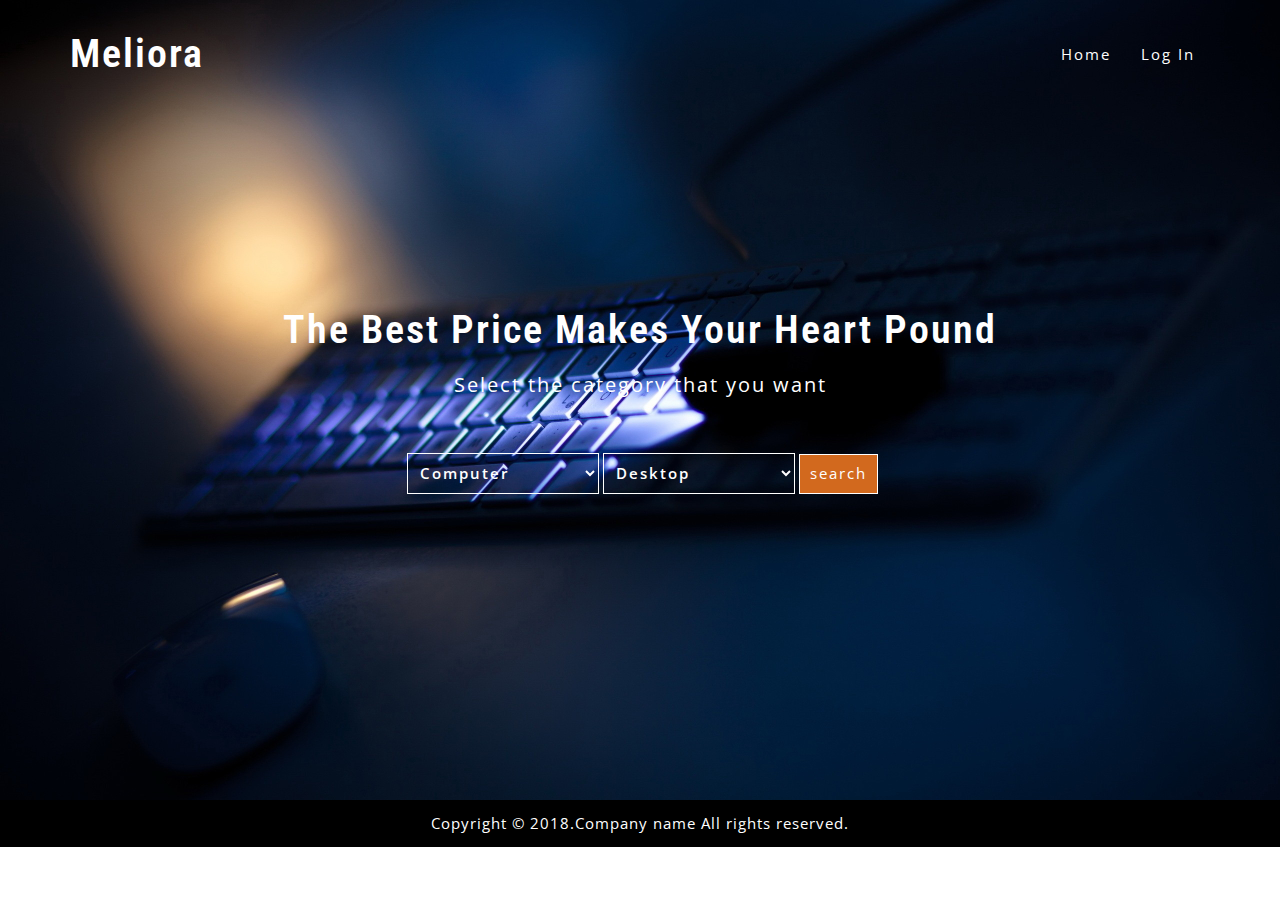
<file: index.html>
<!DOCTYPE html>
<html>
<head>
<title>Home</title>
<meta name="viewport" content="width=device-width, initial-scale=1">
<meta charset="utf-8">
<meta name="keywords" content="" />
<link href="css/bootstrap.min.css" rel="stylesheet" type="text/css" media="all">
<link href="css/font-awesome.min.css" rel="stylesheet" type="text/css" media="all">
<link href="css/owl.carousel.css" rel="stylesheet">
<link rel="stylesheet" href="css/jquery-ui.css" />
<link rel="stylesheet" href="css/chocolat.css" type="text/css">
<link href="css/style.css" rel="stylesheet" type="text/css" media="all"/>
<link href="http://fonts.googleapis.com/css?family=Open+Sans" rel="stylesheet">
<link href="http://fonts.googleapis.com/css?family=Roboto+Condensed" rel="stylesheet">
</head>
<body>
<!-- Banner-->
<div class="w3_banner">
<nav class="navbar navbar-default">
  <div class="container">
    <!-- Brand and toggle get grouped for better mobile display -->
    <div class="navbar-header">
      <button type="button" class="navbar-toggle collapsed" data-toggle="collapse" data-target="#bs-example-navbar-collapse-1" aria-expanded="false">
        <span class="sr-only">Toggle navigation</span>
        <span class="icon-bar"></span>
        <span class="icon-bar"></span>
        <span class="icon-bar"></span>
      </button>
      <h1><a class="navbar-brand" href="index.html">Meliora</a></h1>
    </div>

    <!-- Collect the nav links, forms, and other content for toggling -->
    <div class="collapse navbar-collapse" id="bs-example-navbar-collapse-1">
      <ul class="nav navbar-nav navbar-right">
         <li><a href="index.html">Home</a></li>
		<li><a href="login.html" class="page-scroll">Log In</a></li>
   	    </ul>
      </div><!-- /.navbar-collapse -->
  </div><!-- /.container -->
</nav>
<div class="w3_bannerinfo">
<h2>The Best Price Makes Your Heart Pound</h2>
<p>Select the category that you want </p>
<!-- Search-->
<div class="w3l_banser">
	<div id="search_form" class="search_top">		
		<form name="frm" action="product.php" method="post">

		<div class="w3l_sel">
		<select name = "C1" id="category1" onChange="change()" class="frm-field required">
            <option value="Computer" selected="selected">Computer</option>
            <option value="Phone">Phone</option>
            <option value="TV">TV</option>
          </select>


		<select name = "C2" id="category2" class="frm-field required">
            <option value="Desktop" selected="selected">Desktop</option>
            <option value="Laptop">Laptop</option>
            <option value="Tablet">Tablet</option>
          </select>
<Script>
function change()
{   
    var x=document.getElementById("category1");
    var y=document.getElementById("category2");
    y.options.length=0;
    if(x.selectedIndex==0)
    {
        y.options.add(new Option("Desktop","Desktop", false, true));
        y.options.add(new Option("Laptop","Laptop"));
        y.options.add(new Option("Tablet","Tablet"));
    }
    if(x.selectedIndex==1)
    {
        y.options.add(new Option("Smart Phone","Smart Phone", false, true));
        y.options.add(new Option("Non Smart","Non Smart"));
    }
    if(x.selectedIndex==2)
    {
        y.options.add(new Option("4K TV","4K TV", false, true));
        y.options.add(new Option("Non 4K","Non 4K"));
    }
}
</Script>











		  </div>
			<input type="submit" value="search">
			<div class="clearfix"></div>
		</form>
	</div>
	</div>
<!--/Search-->
</div>
</div>
<!-- /Banner-->


<div class="map"></div>
<!--/Contact-->
<div class="copyright">
		<div class="container">
			<p>Copyright &copy; 2018.Company name All rights reserved.</p>
		</div>
</div>

<script src="js/jquery.min.js"></script>
<script src="js/jquery.easing.min.js"></script>
<script src="js/bootstrap.min.js"></script>
<script src="js/grayscale.js"></script>
<script src="js/SmoothScroll.min.js"></script>
<script type="text/javascript" src="js/move-top.js"></script>
<script type="text/javascript" src="js/easing.js"></script>
<script type="text/javascript">
	jQuery(document).ready(function($) {
		$(".scroll").click(function(event){		
			event.preventDefault();
			$('html,body').animate({scrollTop:$(this.hash).offset().top},1000);
		});
	});
</script>
<script type="text/javascript">
$(document).ready(function() {
var defaults = {
containerID: 'toTop', // fading element id
containerHoverID: 'toTopHover', // fading element hover id
scrollSpeed: 1200,
easingType: 'linear' 
};
$().UItoTop({ easingType: 'easeOutQuart' });
});
</script>
<!-- Calendar -->
			
				<script src="js/jquery-ui.js"></script>
				  <script>
						  $(function() {
							$( "#datepicker,#datepicker1,#datepicker2,#datepicker3" ).datepicker();
						  });
				  </script>
			<!-- //Calendar -->
			<!-- requried-jsfiles-for owl -->
	<script src="js/owl.carousel.js"></script>
	<script>
		$(document).ready(function () {
			$("#owl-demo2").owlCarousel({
				items: 1,
				lazyLoad: false,
				autoPlay: true,
				navigation: false,
				navigationText: false,
				pagination: true,
			});
		});
	</script>
	<!-- //requried-jsfiles-for owl -->


</body>
</html>
</file>
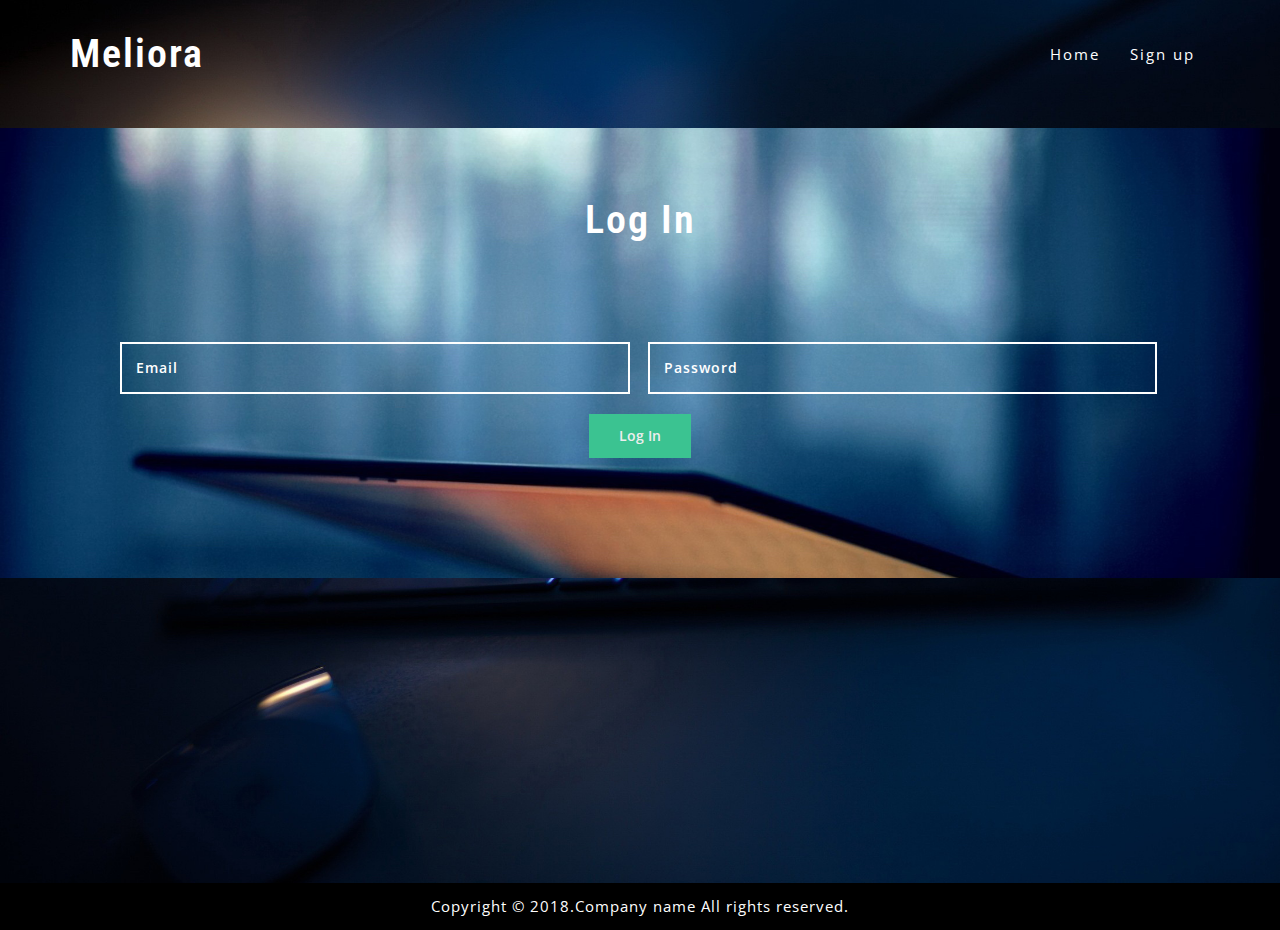
<file: login.html>
<!DOCTYPE html>
<html>
<head>
<title>Home</title>
<meta name="viewport" content="width=device-width, initial-scale=1">
<meta charset="utf-8">
<meta name="keywords" content="" />
<link href="css/bootstrap.min.css" rel="stylesheet" type="text/css" media="all">
<link href="css/font-awesome.min.css" rel="stylesheet" type="text/css" media="all">
<link href="css/owl.carousel.css" rel="stylesheet">
<link rel="stylesheet" href="css/jquery-ui.css" />
<link rel="stylesheet" href="css/chocolat.css" type="text/css">
<link href="css/style.css" rel="stylesheet" type="text/css" media="all"/>
<link href="http://fonts.googleapis.com/css?family=Open+Sans" rel="stylesheet">
<link href="http://fonts.googleapis.com/css?family=Roboto+Condensed" rel="stylesheet">
</head>
<body>
<!-- Banner-->
<div class="w3_banner">
<nav class="navbar navbar-default">
  <div class="container">
    <!-- Brand and toggle get grouped for better mobile display -->
    <div class="navbar-header">
      <button type="button" class="navbar-toggle collapsed" data-toggle="collapse" data-target="#bs-example-navbar-collapse-1" aria-expanded="false">
        <span class="sr-only">Toggle navigation</span>
        <span class="icon-bar"></span>
        <span class="icon-bar"></span>
        <span class="icon-bar"></span>
      </button>
      <h1><a class="navbar-brand" href="index.html">Meliora</a></h1>
    </div>

    <!-- Collect the nav links, forms, and other content for toggling -->
    <div class="collapse navbar-collapse" id="bs-example-navbar-collapse-1">
      <ul class="nav navbar-nav navbar-right">
         <li><a href="index.html">Home</a></li>
		<li><a href="Register.html" class="page-scroll">Sign up</a></li>
     	   </ul>
        </div><!-- /.navbar-collapse -->
  </div><!-- /.container -->
</nav>

<!-- Contact-->
<!-- /contact -->
	<div class="contact" id="contact">
		<div class="container">

			<div class="inner-w3">
					<h3>Log In</h3>
					<p> </p>
			</div>
			<div class="w3_agile_grids_top">	
				
			   <div class="contact-form-aits">

				 <form action="login_singletest.php" method="post">

				<div class="w3_cc">
				
				</div>
						<input type="email" class="margin-right" Name="Email" placeholder="Email" required>
						<input type="password" Name="Password" placeholder="Password" required>
					<div class="clearfix"></div>
					<div class="send-button agileits w3layouts">
						<button class="btn btn-primary">Log In </button>
					</div>
			     </form>
				          
			   </div>
			</div>
		</div>
	</div>
<!-- //contact -->
<div class="map">

 <iframe src="" style="border:0" allowfullscreen></iframe>

 </div>
<!--/Contact-->
<div class="copyright">
		<div class="container">
			<p>Copyright &copy; 2018.Company name All rights reserved.</p>
		</div>
	</div>

<script src="js/jquery.min.js"></script>
<script src="js/jquery.easing.min.js"></script>
<script src="js/bootstrap.min.js"></script>
<script src="js/grayscale.js"></script>
<script src="js/SmoothScroll.min.js"></script>
<script type="text/javascript" src="js/move-top.js"></script>
<script type="text/javascript" src="js/easing.js"></script>
<script type="text/javascript">
	jQuery(document).ready(function($) {
		$(".scroll").click(function(event){		
			event.preventDefault();
			$('html,body').animate({scrollTop:$(this.hash).offset().top},1000);
		});
	});
</script>
<script type="text/javascript">
$(document).ready(function() {
var defaults = {
containerID: 'toTop', // fading element id
containerHoverID: 'toTopHover', // fading element hover id
scrollSpeed: 1200,
easingType: 'linear' 
};
$().UItoTop({ easingType: 'easeOutQuart' });
});
</script>
<!-- Calendar -->
			
				<script src="js/jquery-ui.js"></script>
				  <script>
						  $(function() {
							$( "#datepicker,#datepicker1,#datepicker2,#datepicker3" ).datepicker();
						  });
				  </script>
			<!-- //Calendar -->
			<!-- requried-jsfiles-for owl -->
	<script src="js/owl.carousel.js"></script>
	<script>
		$(document).ready(function () {
			$("#owl-demo2").owlCarousel({
				items: 1,
				lazyLoad: false,
				autoPlay: true,
				navigation: false,
				navigationText: false,
				pagination: true,
			});
		});
	</script>
	<!-- //requried-jsfiles-for owl -->

<!-- gallery-pop-up-script -->
<script src="js/jquery.chocolat.js"></script>
<script type="text/javascript">
$(function() {
	$('.view-seventh a').Chocolat();
});
</script>
<!-- //gallery-pop-up-script -->
</body>
</html>
</file>
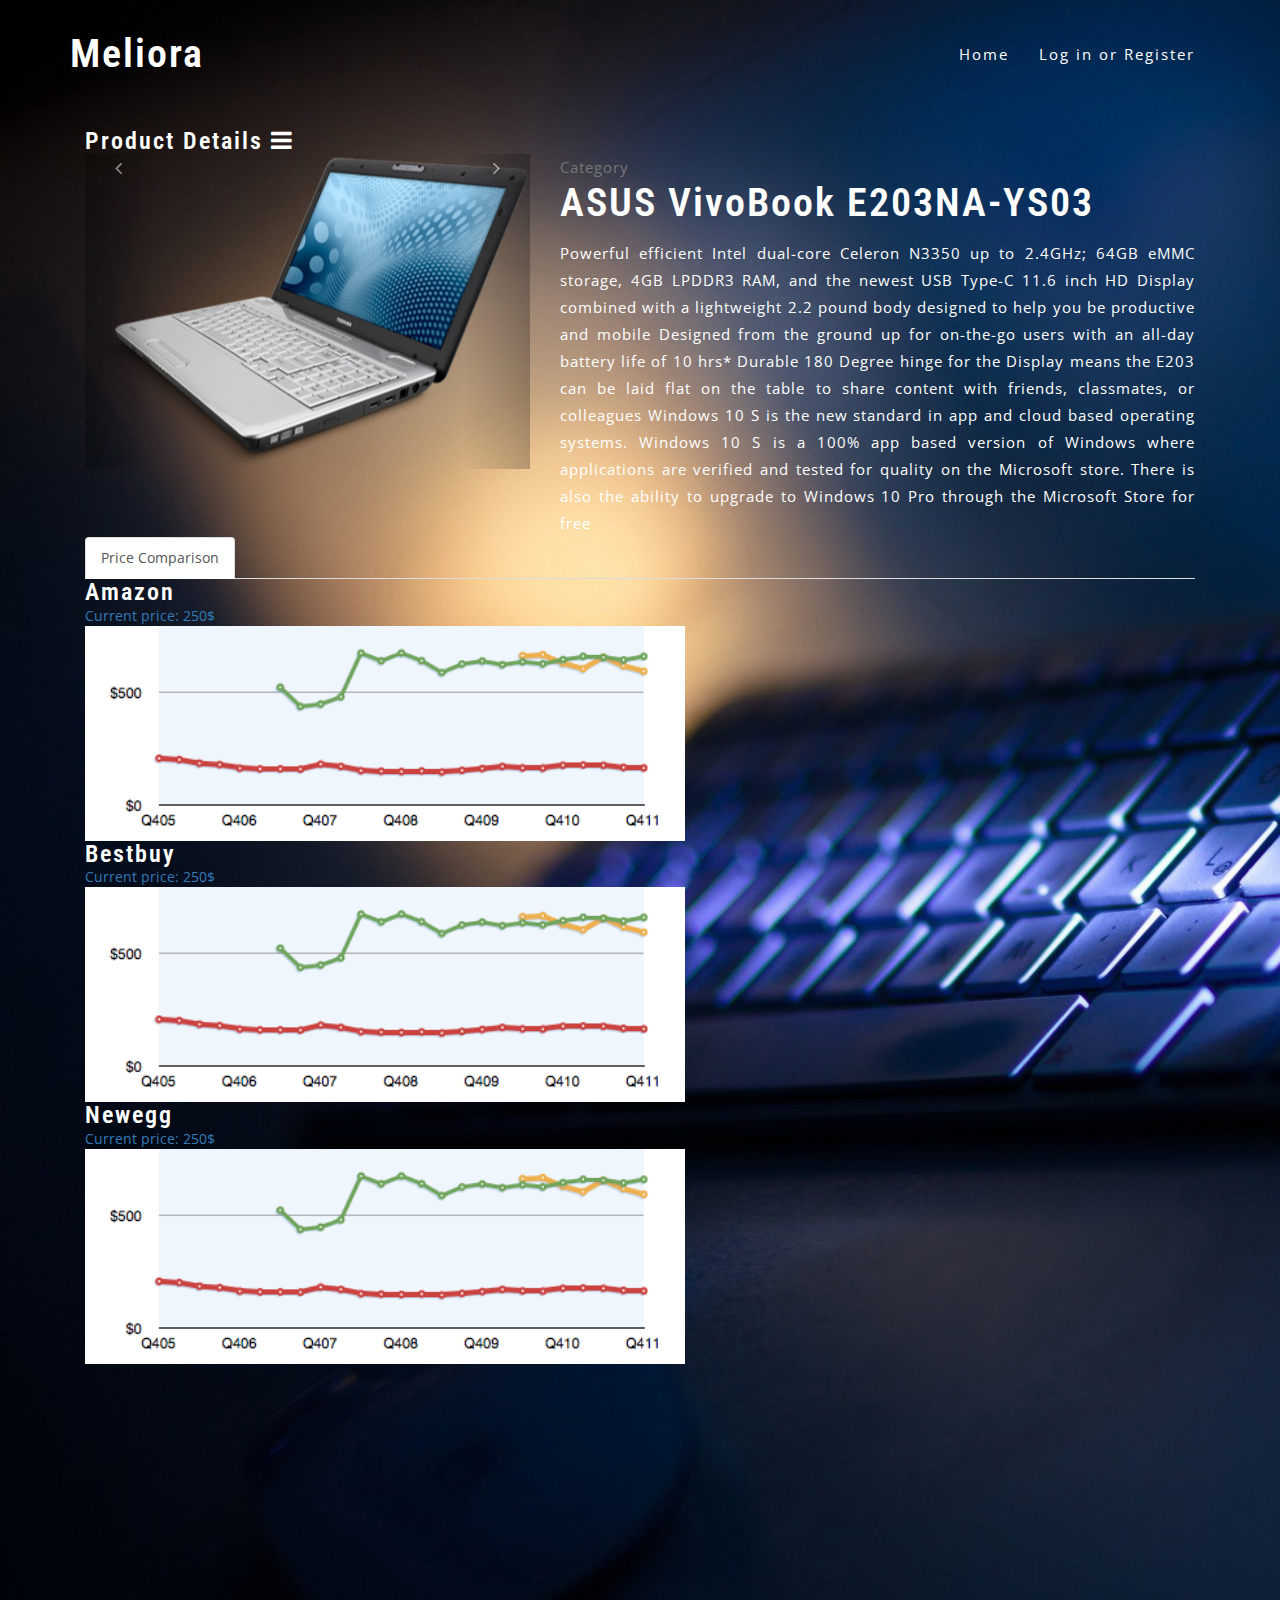
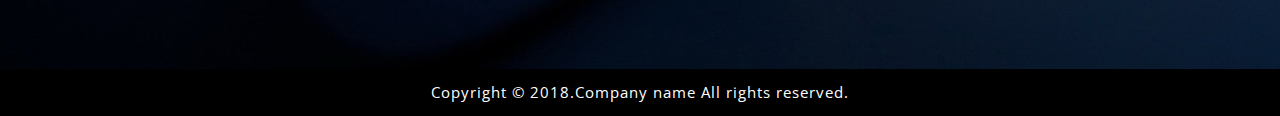
<file: product-detail.html>
<!DOCTYPE html>
<html>
<head>
<title>Home</title>
<meta name="viewport" content="width=device-width, initial-scale=1">
<meta charset="utf-8">
<meta name="keywords" content="" />
<link href="css/bootstrap.min.css" rel="stylesheet" type="text/css" media="all">
<link href="css/font-awesome.min.css" rel="stylesheet" type="text/css" media="all">
<link href="css/owl.carousel.css" rel="stylesheet">
<link rel="stylesheet" href="css/jquery-ui.css" />
<link rel="stylesheet" href="css/chocolat.css" type="text/css">
<link href="css/style.css" rel="stylesheet" type="text/css" media="all"/>
<link href="http://fonts.googleapis.com/css?family=Open+Sans" rel="stylesheet">
<link href="http://fonts.googleapis.com/css?family=Roboto+Condensed" rel="stylesheet">
<meta http-equiv="Content-Type" content="text/html; charset=gb2312"><style type="text/css">
<!--
body,td,th {
	color: #FFFFFF;
}
.STYLE1 {color: #FFFFFF}
-->
</style></head>
<body>
<!-- Banner-->
<div class="w3_banner">
<nav class="navbar navbar-default">
  <div class="container">
    <!-- Brand and toggle get grouped for better mobile display -->
    <div class="navbar-header">
      <button type="button" class="navbar-toggle collapsed" data-toggle="collapse" data-target="#bs-example-navbar-collapse-1" aria-expanded="false">
        <span class="sr-only">Toggle navigation</span>
        <span class="icon-bar"></span>
        <span class="icon-bar"></span>
        <span class="icon-bar"></span>
      </button>
      <h1><a class="navbar-brand" href="index.html">Meliora</a></h1>
    </div>

    <!-- Collect the nav links, forms, and other content for toggling -->
    <div class="collapse navbar-collapse" id="bs-example-navbar-collapse-1">
      <ul class="nav navbar-nav navbar-right">
         <li><a href="index.html">Home</a></li>
		<li><a href="login.html" class="page-scroll">Log in or Register</a></li>
      </ul>
    </div><!-- /.navbar-collapse -->
  </div><!-- /.container -->
</nav>

		<!-- desktop bar -->
		<section class="desktop-bar">
			<div class="container">
				<div class="row">
					<div class="col-sm-4">
					 <h3>Product Details <i class="fa fa-bars"></i></h3>
					</div>

				</div>
			</div>
		</section>

		<section class="desk-com">
			<div class="container">
				<div class="row">
					<div class="col-sm-5">
						<div id="pro-img" class="carousel slide" data-ride="carousel">
							<div class="carousel-inner" role="listbox">
								<div class="item active"><img src="images/desk-slide.png" alt="" width="485" height="343"></div>

							</div>
							<a class="left carousel-control" href="#pro-img" role="button" data-slide="prev"><i class="fa fa-angle-left"></i></a>
							<a class="right carousel-control" href="#pro-img" role="button" data-slide="next"><i class="fa fa-angle-right"></i></a>
						</div>
					</div>
					<div class="col-sm-7">
						<div class="pro-details">
							<p class="category">Category</p>
							<h2>ASUS VivoBook E203NA-YS03</h2>

							<p class="STYLE1">Powerful efficient Intel dual-core Celeron N3350 up to 2.4GHz; 64GB eMMC storage, 4GB LPDDR3 RAM, and the newest USB Type-C 11.6 inch HD Display combined with a lightweight 2.2 pound body designed to help you be productive and mobile Designed from the ground up for on-the-go users with an all-day battery life of 10 hrs*
Durable 180 Degree hinge for the Display means the E203 can be laid flat on the table to share content with friends, classmates, or colleagues Windows 10 S is the new standard in app and cloud based operating systems. Windows 10 S is a 100% app based version of Windows where applications are verified and tested for quality on the Microsoft store. There is also the ability to upgrade to Windows 10 Pro through the Microsoft Store for free</p>
						</div>
					</div>
				</div>
			</div>
		</section>




		<section class="desk-com">
			<div class="container">
				<div class="row">
					<div class="col-sm-12">
						<div class="description">
							<!-- Nav tabs -->
							<ul class="nav nav-tabs" role="tablist">
								<li role="presentation" class="active"><a href="#description" aria-controls="home" role="tab" data-toggle="tab">Price Comparison</a></li>
								
							</ul>

							<!-- Tab panes -->
							<div class="tab-content">
								<div role="tabpanel" class="tab-pane active" id="description">
									<h3>Amazon</h3>
									<a href="www.amazon.com">Current price: 250$</a>
									<div class="item active"><img src="images/price.png" alt="" width="600" height="215"></div>								


								</div>
								
								<div role="tabpanel" class="tab-pane active" id="description">
									<h3>Bestbuy</h3>
									<a href="www.amazon.com">Current price: 250$</a>
									<div class="item active"><img src="images/price.png" alt="" width="600" height="215"></div>								


								</div>
								
								
								<div role="tabpanel" class="tab-pane active" id="description">
									<h3>Newegg</h3>
									<a href="www.amazon.com">Current price: 250$</a>
									<div class="item active"><img src="images/price.png" alt="" width="600" height="215"></div>								


								</div>

							
						</div>
					</div>
				</div>
			</div>
		</section>





<div class="map">

 <iframe src="" style="border:0" allowfullscreen></iframe>

</div>
<!--/Contact-->
<div class="copyright">
		<div class="container">
			<p>Copyright &copy; 2018.Company name All rights reserved.</p>
		</div>
</div>

<script src="js/jquery.min.js"></script>
<script src="js/jquery.easing.min.js"></script>
<script src="js/bootstrap.min.js"></script>
<script src="js/grayscale.js"></script>
<script src="js/SmoothScroll.min.js"></script>
<script type="text/javascript" src="js/move-top.js"></script>
<script type="text/javascript" src="js/easing.js"></script>
<script type="text/javascript">
	jQuery(document).ready(function($) {
		$(".scroll").click(function(event){		
			event.preventDefault();
			$('html,body').animate({scrollTop:$(this.hash).offset().top},1000);
		});
	});
</script>
<script type="text/javascript">
$(document).ready(function() {
var defaults = {
containerID: 'toTop', // fading element id
containerHoverID: 'toTopHover', // fading element hover id
scrollSpeed: 1200,
easingType: 'linear' 
};
$().UItoTop({ easingType: 'easeOutQuart' });
});
</script>
<!-- Calendar -->
			
				<script src="js/jquery-ui.js"></script>
				  <script>
						  $(function() {
							$( "#datepicker,#datepicker1,#datepicker2,#datepicker3" ).datepicker();
						  });
				  </script>
			<!-- //Calendar -->
			<!-- requried-jsfiles-for owl -->
	<script src="js/owl.carousel.js"></script>
	<script>
		$(document).ready(function () {
			$("#owl-demo2").owlCarousel({
				items: 1,
				lazyLoad: false,
				autoPlay: true,
				navigation: false,
				navigationText: false,
				pagination: true,
			});
		});
	</script>
	<!-- //requried-jsfiles-for owl -->

<!-- gallery-pop-up-script -->
<script src="js/jquery.chocolat.js"></script>
<script type="text/javascript">
$(function() {
	$('.view-seventh a').Chocolat();
});
</script>
<!-- //gallery-pop-up-script -->
</body>
</html>
</file>
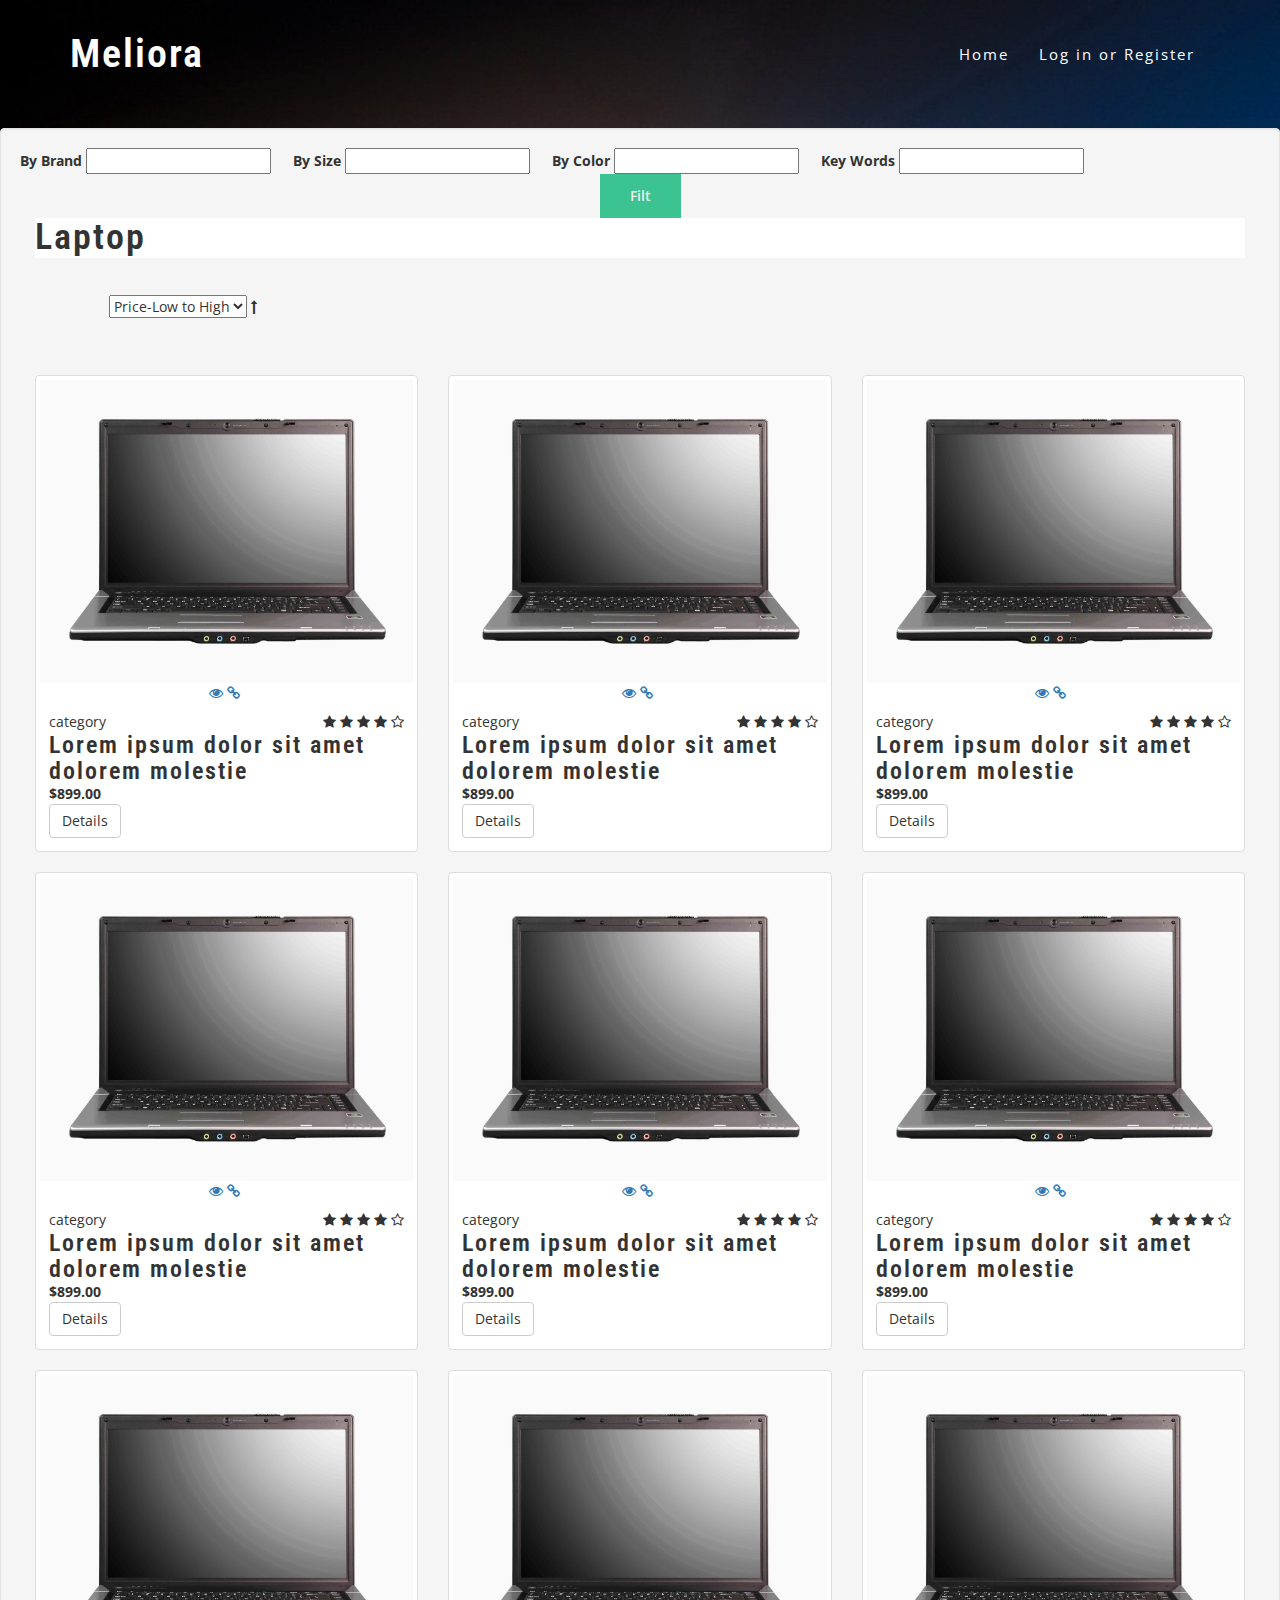
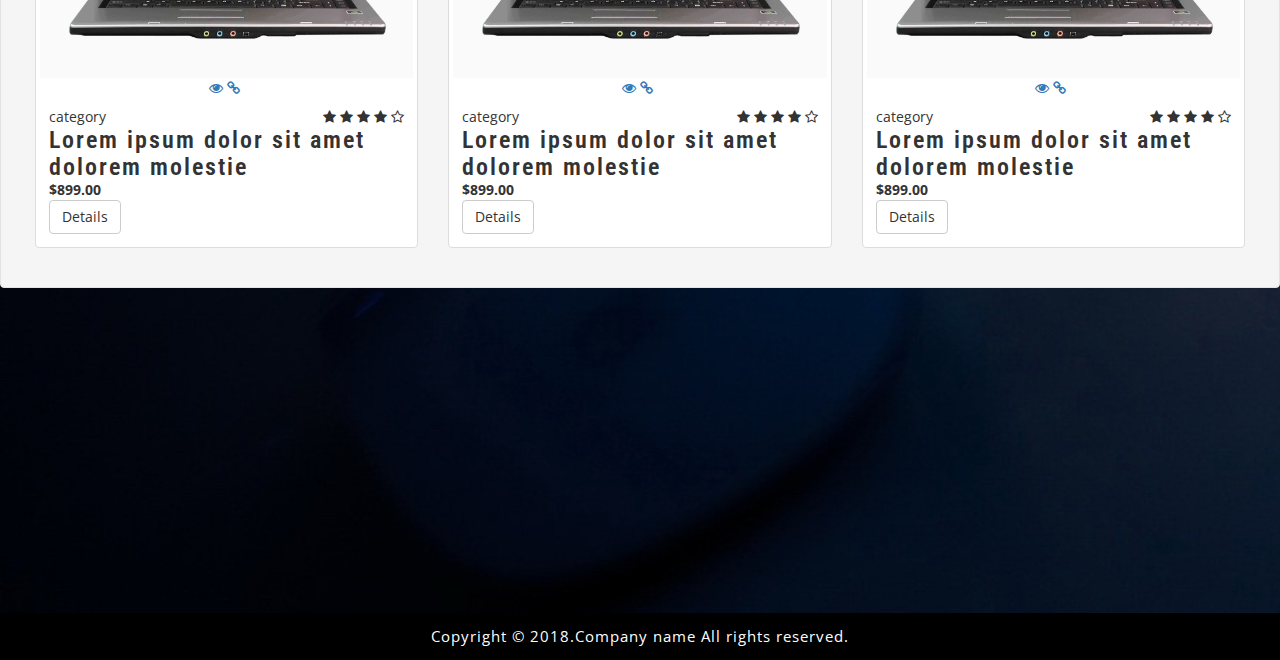
<file: product.html>
<!DOCTYPE html>
<html>
<head>
<title>Home</title>
<meta name="viewport" content="width=device-width, initial-scale=1">
<meta charset="utf-8">
<meta name="keywords" content="" />
<link href="css/bootstrap.min.css" rel="stylesheet" type="text/css" media="all">
<link href="css/font-awesome.min.css" rel="stylesheet" type="text/css" media="all">
<link href="css/owl.carousel.css" rel="stylesheet">
<link rel="stylesheet" href="css/jquery-ui.css" />
<link rel="stylesheet" href="css/chocolat.css" type="text/css">
<link href="css/style.css" rel="stylesheet" type="text/css" media="all"/>
<link href="http://fonts.googleapis.com/css?family=Open+Sans" rel="stylesheet">
<link href="http://fonts.googleapis.com/css?family=Roboto+Condensed" rel="stylesheet">
</head>
<body>
<!-- Banner-->
<div class="w3_banner">
<nav class="navbar navbar-default">
  <div class="container">
    <!-- Brand and toggle get grouped for better mobile display -->
    <div class="navbar-header">
      <button type="button" class="navbar-toggle collapsed" data-toggle="collapse" data-target="#bs-example-navbar-collapse-1" aria-expanded="false">
        <span class="sr-only">Toggle navigation</span>
        <span class="icon-bar"></span>
        <span class="icon-bar"></span>
        <span class="icon-bar"></span>
      </button>
      <h1><a class="navbar-brand" href="index.html">Meliora</a></h1>
    </div>

    <!-- Collect the nav links, forms, and other content for toggling -->
    <div class="collapse navbar-collapse" id="bs-example-navbar-collapse-1">
      <ul class="nav navbar-nav navbar-right">
         <li><a href="index.html">Home</a></li>
		<li><a href="login.html" class="page-scroll">Log in or Register</a></li>
      </ul>
    </div><!-- /.navbar-collapse -->
  </div><!-- /.container -->
</nav>

<div class="well wedget">

							 	
								<div class="heading-border b-color-6"></div>
								<form action="#" method="post">
				<div class="w3_cc">		
				</div>
				<strong>By Brand</strong>
					<input type="text" class="margin-right" Name="Username" placeholder="Name" required="">
				<strong>By Size</strong>
					<input type="text" class="margin-right" Name="Username" placeholder="Name" required="">
				<strong>By Color</strong>
					<input type="text" class="margin-right" Name="Username" placeholder="Name" required="">
				<strong>Key Words</strong>
					<input type="text" class="margin-right" Name="Username" placeholder="Name" required="">

					</form>
					<p></p>
					
					<div class="clearfix"></div>
					<div class="send-button agileits w3layouts">
						<button class="btn btn-primary">Filt</button>
					</div>
			     
				 
				 





						<!-- desktop -->
						<div class="featured-product desktop">
							<div class="row">
								<div class="col-sm-12">
									<div class="row">
										<div class="btn-default">
											<h1><span>Laptop</span></h1>
											<div class="heading-border b-color-6"></div>
									  </div>
									</div> <!-- section title -->
									<div class="row hidden-xs">
										<div class="col-sm-12">
											<nav class="navbar navbar-default desk-nav">
												<!-- Brand and toggle get grouped for better mobile display -->
												<div class="navbar-header">
													<button type="button" class="navbar-toggle collapsed" data-toggle="collapse" data-target="#desktop" aria-expanded="false">
														<span class="sr-only">Toggle navigation</span>
														<span class="icon-bar"></span>
														<span class="icon-bar"></span>
														<span class="icon-bar"></span>
													</button>
												</div>

<!-- Collect the nav links, forms, and other content for toggling -->
												<div class="collapse navbar-collapse" id="desktop">
													<div class="navbar-form nav navbar-nav navbar-left">
																											
															<select class="heading-border b-color-6">
																<option>Price-Low to High</option>
																<option>Price-High to Low</option>
																<option>Review</option>
																<option>New Arrival</option>

						                              </select>
															<i class="fa fa-long-arrow-up"></i>
												  </div>

	
													</div>	


												</div>
											</nav>
										</div>
									</div>	
									<div class="row">
										<div class="col-sm-4">
											<div class="thumbnail">
												<!--span class="e-label"><div>Sale</div></span-->
												<span class="service-link text-center">
													<img class="img-responsive" src="images/f-pro-1.jpg" alt="">
													<div class="list-inline">
														<a href=""><i class="fa fa-eye"></i></a>
														<a href=""><i class="fa fa-link"></i></a>
													</div>
												</span>
												<div class="caption">
													<div class="category"> category
														<div class="pull-right">
															<i class="fa fa-star"></i>
															<i class="fa fa-star"></i>
															<i class="fa fa-star"></i>
															<i class="fa fa-star"></i>
															<i class="fa fa-star-o"></i>
														</div>
													</div>
													<h3>Lorem ipsum dolor sit amet dolorem molestie</h3>
													<strong>$899.00</strong>
													<div><a href="product-detail.html" class="btn btn-default" role="button">Details</a></div>
												</div>
											</div>
										</div>
										<div class="col-sm-4">
											<div class="thumbnail">
												<span class="service-link text-center">
													<img class="img-responsive" src="images/f-pro-1.jpg" alt="">
													<div class="list-inline">
														<a href=""><i class="fa fa-eye"></i></a>
														<a href=""><i class="fa fa-link"></i></a>
													</div>
												</span>
												<div class="caption">
													<div class="category"> category
														<div class="pull-right">
															<i class="fa fa-star"></i>
															<i class="fa fa-star"></i>
															<i class="fa fa-star"></i>
															<i class="fa fa-star"></i>
															<i class="fa fa-star-o"></i>
														</div>
													</div>
													<h3>Lorem ipsum dolor sit amet dolorem molestie</h3>
													<strong>$899.00</strong>
													<div><a href="product-detail.html" class="btn btn-default" role="button">Details</a></div>
												</div>
											</div>
										</div>
										<div class="col-sm-4">
											<div class="thumbnail">
												<span class="service-link text-center">
													<img class="img-responsive" src="images/f-pro-1.jpg" alt="">
													<div class="list-inline">
														<a href=""><i class="fa fa-eye"></i></a>
														<a href=""><i class="fa fa-link"></i></a>
													</div>
												</span>
												<div class="caption">
													<div class="category"> category
														<div class="pull-right">
															<i class="fa fa-star"></i>
															<i class="fa fa-star"></i>
															<i class="fa fa-star"></i>
															<i class="fa fa-star"></i>
															<i class="fa fa-star-o"></i>
														</div>
													</div>
													<h3>Lorem ipsum dolor sit amet dolorem molestie</h3>
													<strong>$899.00</strong>
													<div><a href="product-detail.html" class="btn btn-default" role="button">Details</a></div>
												</div>
											</div>
										</div>
									</div>
									<div class="row">
										<div class="col-sm-4">
											<div class="thumbnail">
												<!--span class="e-label"><div>Sale</div></span-->
												<span class="service-link text-center">
													<img class="img-responsive" src="images/f-pro-1.jpg" alt="">
													<div class="list-inline">
														<a href=""><i class="fa fa-eye"></i></a>
														<a href=""><i class="fa fa-link"></i></a>
													</div>
												</span>
												<div class="caption">
													<div class="category"> category
														<div class="pull-right">
															<i class="fa fa-star"></i>
															<i class="fa fa-star"></i>
															<i class="fa fa-star"></i>
															<i class="fa fa-star"></i>
															<i class="fa fa-star-o"></i>
														</div>
													</div>
													<h3>Lorem ipsum dolor sit amet dolorem molestie</h3>
													<strong>$899.00</strong>
													<div><a href="product-detail.html" class="btn btn-default" role="button">Details</a></div>
												</div>
											</div>
										</div>
										<div class="col-sm-4">
											<div class="thumbnail">
												<span class="service-link text-center">
													<img class="img-responsive" src="images/f-pro-1.jpg" alt="">
													<div class="list-inline">
														<a href=""><i class="fa fa-eye"></i></a>
														<a href=""><i class="fa fa-link"></i></a>
													</div>
												</span>
												<div class="caption">
													<div class="category"> category
														<div class="pull-right">
															<i class="fa fa-star"></i>
															<i class="fa fa-star"></i>
															<i class="fa fa-star"></i>
															<i class="fa fa-star"></i>
															<i class="fa fa-star-o"></i>
														</div>
													</div>
													<h3>Lorem ipsum dolor sit amet dolorem molestie</h3>
													<strong>$899.00</strong>
													<div><a href="product-detail.html" class="btn btn-default" role="button">Details</a></div>
												</div>
											</div>
										</div>
										<div class="col-sm-4">
											<div class="thumbnail">
												<span class="service-link text-center">
													<img class="img-responsive" src="images/f-pro-1.jpg" alt="">
													<div class="list-inline">
														<a href=""><i class="fa fa-eye"></i></a>
														<a href=""><i class="fa fa-link"></i></a>
													</div>
												</span>
												<div class="caption">
													<div class="category"> category
														<div class="pull-right">
															<i class="fa fa-star"></i>
															<i class="fa fa-star"></i>
															<i class="fa fa-star"></i>
															<i class="fa fa-star"></i>
															<i class="fa fa-star-o"></i>
														</div>
													</div>
													<h3>Lorem ipsum dolor sit amet dolorem molestie</h3>
													<strong>$899.00</strong>
													<div><a href="product-detail.html" class="btn btn-default" role="button">Details</a></div>
												</div>
											</div>
										</div>
									</div>
									<div class="row">
										<div class="col-sm-4">
											<div class="thumbnail">
												<!--span class="e-label"><div>Sale</div></span-->
												<span class="service-link text-center">
													<img class="img-responsive" src="images/f-pro-1.jpg" alt="">
													<div class="list-inline">
														<a href=""><i class="fa fa-eye"></i></a>
														<a href=""><i class="fa fa-link"></i></a>
													</div>
												</span>
												<div class="caption">
													<div class="category"> category
														<div class="pull-right">
															<i class="fa fa-star"></i>
															<i class="fa fa-star"></i>
															<i class="fa fa-star"></i>
															<i class="fa fa-star"></i>
															<i class="fa fa-star-o"></i>
														</div>
													</div>
													<h3>Lorem ipsum dolor sit amet dolorem molestie</h3>
													<strong>$899.00</strong>
													<div><a href="product-detail.html" class="btn btn-default" role="button">Details</a></div>
												</div>
											</div>
										</div>
										<div class="col-sm-4">
											<div class="thumbnail">
												<span class="service-link text-center">
													<img class="img-responsive" src="images/f-pro-1.jpg" alt="">
													<div class="list-inline">
														<a href=""><i class="fa fa-eye"></i></a>
														<a href=""><i class="fa fa-link"></i></a>
													</div>
												</span>
												<div class="caption">
													<div class="category"> category
														<div class="pull-right">
															<i class="fa fa-star"></i>
															<i class="fa fa-star"></i>
															<i class="fa fa-star"></i>
															<i class="fa fa-star"></i>
															<i class="fa fa-star-o"></i>
														</div>
													</div>
													<h3>Lorem ipsum dolor sit amet dolorem molestie</h3>
													<strong>$899.00</strong>
													<div><a href="product-detail.html" class="btn btn-default" role="button">Details</a></div>
												</div>
											</div>
										</div>
										<div class="col-sm-4">
											<div class="thumbnail">
												<span class="service-link text-center">
													<img class="img-responsive" src="images/f-pro-1.jpg" alt="">
													<div class="list-inline">
														<a href=""><i class="fa fa-eye"></i></a>
														<a href=""><i class="fa fa-link"></i></a>
													</div>
												</span>
												<div class="caption">
													<div class="category"> category
														<div class="pull-right">
															<i class="fa fa-star"></i>
															<i class="fa fa-star"></i>
															<i class="fa fa-star"></i>
															<i class="fa fa-star"></i>
															<i class="fa fa-star-o"></i>
														</div>
													</div>
													<h3>Lorem ipsum dolor sit amet dolorem molestie</h3>
													<strong>$899.00</strong>
													<div><a href="product-detail.html" class="btn btn-default" role="button">Details</a></div>
												</div>
											</div>
										</div>
									</div>
								</div>
							</div>
						</div> 
						<!-- desktop -->





<div class="map">

 <iframe src="" style="border:0" allowfullscreen></iframe>

</div>
<!--/Contact-->
<div class="copyright">
		<div class="container">
			<p>Copyright &copy; 2018.Company name All rights reserved.</p>
		</div>
</div>

<script src="js/jquery.min.js"></script>
<script src="js/jquery.easing.min.js"></script>
<script src="js/bootstrap.min.js"></script>
<script src="js/grayscale.js"></script>
<script src="js/SmoothScroll.min.js"></script>
<script type="text/javascript" src="js/move-top.js"></script>
<script type="text/javascript" src="js/easing.js"></script>
<script type="text/javascript">
	jQuery(document).ready(function($) {
		$(".scroll").click(function(event){		
			event.preventDefault();
			$('html,body').animate({scrollTop:$(this.hash).offset().top},1000);
		});
	});
</script>
<script type="text/javascript">
$(document).ready(function() {
var defaults = {
containerID: 'toTop', // fading element id
containerHoverID: 'toTopHover', // fading element hover id
scrollSpeed: 1200,
easingType: 'linear' 
};
$().UItoTop({ easingType: 'easeOutQuart' });
});
</script>
<!-- Calendar -->
			
				<script src="js/jquery-ui.js"></script>
				  <script>
						  $(function() {
							$( "#datepicker,#datepicker1,#datepicker2,#datepicker3" ).datepicker();
						  });
				  </script>
			<!-- //Calendar -->
			<!-- requried-jsfiles-for owl -->
	<script src="js/owl.carousel.js"></script>
	<script>
		$(document).ready(function () {
			$("#owl-demo2").owlCarousel({
				items: 1,
				lazyLoad: false,
				autoPlay: true,
				navigation: false,
				navigationText: false,
				pagination: true,
			});
		});
	</script>
	<!-- //requried-jsfiles-for owl -->

<!-- gallery-pop-up-script -->
<script src="js/jquery.chocolat.js"></script>
<script type="text/javascript">
$(function() {
	$('.view-seventh a').Chocolat();
});
</script>
<!-- //gallery-pop-up-script -->
</body>
</html>
</file>
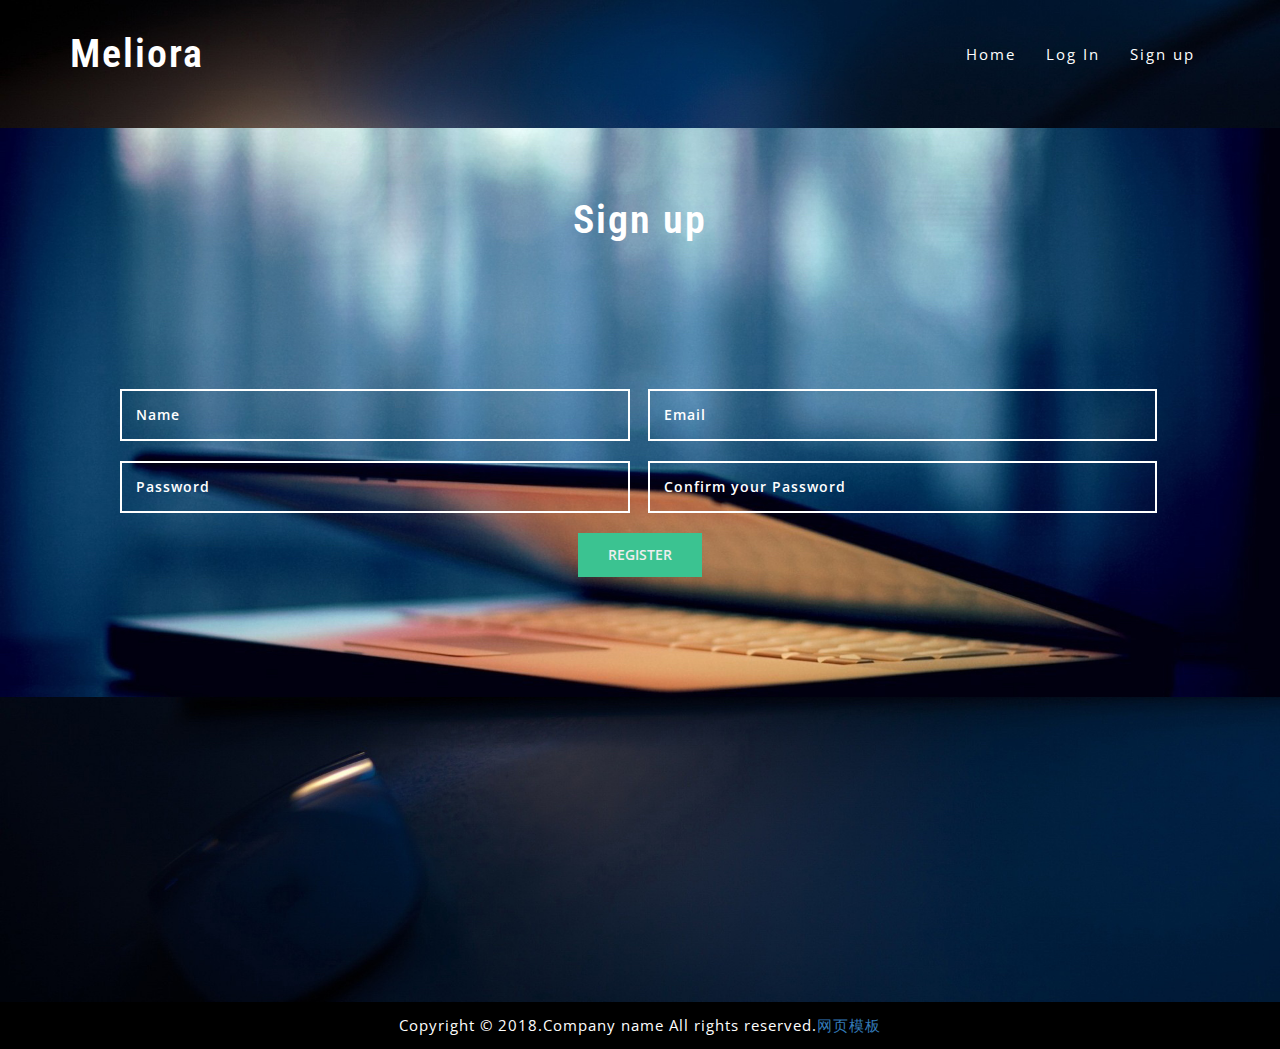
<file: Register.html>
<!DOCTYPE html>
<html>
<head>
<title>Home</title>
<meta name="viewport" content="width=device-width, initial-scale=1">
<meta charset="utf-8">
<meta name="keywords" content="" />
<link href="css/bootstrap.min.css" rel="stylesheet" type="text/css" media="all">
<link href="css/font-awesome.min.css" rel="stylesheet" type="text/css" media="all">
<link href="css/owl.carousel.css" rel="stylesheet">
<link rel="stylesheet" href="css/jquery-ui.css" />
<link rel="stylesheet" href="css/chocolat.css" type="text/css">
<link href="css/style.css" rel="stylesheet" type="text/css" media="all"/>
<link href="http://fonts.googleapis.com/css?family=Open+Sans" rel="stylesheet">
<link href="http://fonts.googleapis.com/css?family=Roboto+Condensed" rel="stylesheet">
</head>
<body>
<!-- Banner-->
<div class="w3_banner">
<nav class="navbar navbar-default">
  <div class="container">
    <!-- Brand and toggle get grouped for better mobile display -->
    <div class="navbar-header">
      <button type="button" class="navbar-toggle collapsed" data-toggle="collapse" data-target="#bs-example-navbar-collapse-1" aria-expanded="false">
        <span class="sr-only">Toggle navigation</span>
        <span class="icon-bar"></span>
        <span class="icon-bar"></span>
        <span class="icon-bar"></span>
      </button>
      <h1><a class="navbar-brand" href="index.html">Meliora</a></h1>
    </div>

    <!-- Collect the nav links, forms, and other content for toggling -->
    <div class="collapse navbar-collapse" id="bs-example-navbar-collapse-1">
      <ul class="nav navbar-nav navbar-right">
         <li><a href="index.html">Home</a></li>
 
		<li><a href="login.html" class="page-scroll">Log In</a></li>
		<li><a href="Register.html" class="page-scroll">Sign up</a></li>
     	   </ul>
        </div><!-- /.navbar-collapse -->
  </div><!-- /.container -->
</nav>

<!-- Contact-->
<!-- /contact -->
	<div class="contact" id="contact">
		<div class="container">

			<div class="inner-w3">
					<h3>Sign up</h3>
				</div>
			<div class="w3_agile_grids_top">	
				
			   <div class="contact-form-aits">
				 <form action="Register.php" method="post">
				 <div class="test-grid5"></div>
				<div class="w3_cc">
				<p>&nbsp;</p>
				</div>
                                        
					<input type="text" class="margin-right" Name="Username" placeholder="Name" required="">
                                        <input type="email" Name="Email" placeholder="Email" required="">
					<input type="text" class="margin-right" Name="Password" placeholder="Password" required="">
                                        <input type="text" Name="Confirm Password" placeholder="Confirm your Password" required="">			
					<div class="clearfix"></div>
					<div class="send-button agileits w3layouts">
						<button class="btn btn-primary">REGISTER</button>
					</div>
			     </form>
				          
			   </div>
			</div>
		</div>
	</div>
	<!-- //contact -->
<div class="map">

 <iframe src="" style="border:0" allowfullscreen></iframe>

 </div>
<!--/Contact-->
<div class="copyright">
		<div class="container">
			<p>Copyright &copy; 2018.Company name All rights reserved.<a target="_blank" href="http://sc.chinaz.com/moban/">&#x7F51;&#x9875;&#x6A21;&#x677F;</a></p>
		</div>
	</div>

<script src="js/jquery.min.js"></script>
<script src="js/jquery.easing.min.js"></script>
<script src="js/bootstrap.min.js"></script>
<script src="js/grayscale.js"></script>
<script src="js/SmoothScroll.min.js"></script>
<script type="text/javascript" src="js/move-top.js"></script>
<script type="text/javascript" src="js/easing.js"></script>
<script type="text/javascript">
	jQuery(document).ready(function($) {
		$(".scroll").click(function(event){		
			event.preventDefault();
			$('html,body').animate({scrollTop:$(this.hash).offset().top},1000);
		});
	});
</script>
<script type="text/javascript">
$(document).ready(function() {
var defaults = {
containerID: 'toTop', // fading element id
containerHoverID: 'toTopHover', // fading element hover id
scrollSpeed: 1200,
easingType: 'linear' 
};
$().UItoTop({ easingType: 'easeOutQuart' });
});
</script>
<!-- Calendar -->
			
				<script src="js/jquery-ui.js"></script>
				  <script>
						  $(function() {
							$( "#datepicker,#datepicker1,#datepicker2,#datepicker3" ).datepicker();
						  });
				  </script>
			<!-- //Calendar -->
			<!-- requried-jsfiles-for owl -->
	<script src="js/owl.carousel.js"></script>
	<script>
		$(document).ready(function () {
			$("#owl-demo2").owlCarousel({
				items: 1,
				lazyLoad: false,
				autoPlay: true,
				navigation: false,
				navigationText: false,
				pagination: true,
			});
		});
	</script>
	<!-- //requried-jsfiles-for owl -->

<!-- gallery-pop-up-script -->
<script src="js/jquery.chocolat.js"></script>
<script type="text/javascript">
$(function() {
	$('.view-seventh a').Chocolat();
});
</script>
<!-- //gallery-pop-up-script -->
</body>
</html>
</file>
<file: css/chocolat.css>
body{
	margin:0;
	padding:0;
}
#Choco_overlay{
	background:#212121 !important;
	position: fixed;
	top: 0;
	left: 0;
	z-index: 1000;
	width: 100%;
	height: 100%;
	display:none;
	padding:0;
	margin:0;
}
#Choco_content{
	display:none;
	width:800px;
	height:600px;
	z-index:1001;
	position:fixed;
	left:50%;
	top:50%;
	margin-left:-400px;
	margin-top:-300px;
	border-top:1px solid transparent;/*Yes, adjust image perfectly at the center of a box, don't know why.*/
}
#Choco_left_arrow{
	float:left;
	background-image:url(../images/left.png)!important;
	background-position:12%;
	left:-20%;
}
#Choco_right_arrow{
	float:right;
	background-image:url(../images/right.png)!important;
	background-position:88%;
	left:20%;
}
.Choco_arrows{
	background-repeat:no-repeat;
	display:none;
	position:relative;
	cursor:pointer;
	width:49%;
	top:-100%;
	height:100%;
	margin-top:-30px;
}
#Choco_container_photo{
	text-align:center;
	width:800px;
	height:600px;
	/*background:url(../images/ajax-loader.gif) center center no-repeat;*/
}
#Choco_container_description{
	padding:0;
	height:26px;
	width:100%;
	color:#FFFFFF;
	font-family:Tahoma;
	clear:both;
	position:relative;
	font-size:12px;
	margin-top:-5px;
	overflow:hidden;
	visibility:hidden;
}
#Choco_container_title{
	float:left;
	padding:5px;
}
#Choco_container_via{
	padding:5px;
	float:right;
}
#Choco_container_via a{
	color:gray;
}
#Choco_container_via a:hover{
	color:white;
	background:gray;
}
#Choco_close{
	width:30px;
	height:25px;
	background-image:url(../images/close.png)!important;
	background-repeat:no-repeat;
	z-index:1002;
	cursor:pointer;
	margin: 0px 0px 15px 0px;
	display:none;
}
#Choco_loading{
	width:9px;
	height:11px;
	background-image:url(../images/loading.gif);
	background-repeat:no-repeat;
	z-index:1002;
	cursor:pointer;
	float:right;
	margin-top:-20px;
	display:none;
}
#Choco_bigImage{
	display:none;
	position:relative;
	width:100%;
	height:100%;
	margin-top:-5px;
}
</file>
<file: css/style.css>
body {
	padding: 0;
	margin: 0;
	background: #FFF;
	font-family: 'Open Sans', sans-serif;
}
body a {
	transition: 0.5s all;
	-webkit-transition: 0.5s all;
	-moz-transition: 0.5s all;
	-o-transition: 0.5s all;
	-ms-transition: 0.5s all;
	text-decoration: none;
}
body a:hover {
	text-decoration: none;
}
body a:focus, a:hover {
	text-decoration: none;
}
input[type="button"], input[type="submit"] {
	transition: 0.5s all;
	-webkit-transition: 0.5s all;
	-moz-transition: 0.5s all;
	-o-transition: 0.5s all;
	-ms-transition: 0.5s all;
}
h1, h2, h3, h4, h5, h6 {
	margin: 0;
	padding: 0;
font-family: 'Roboto Condensed', sans-serif;
		font-weight:600;
		letter-spacing:2px;
		
}
p {
	margin: 0;
	color:#777;
	letter-spacing:1px;
	line-height:1.8em;
	font-size:15px;
	font-weight:400;
	text-align: justify;
}
.row{
	margin:0px;
	padding:0px;
}
ul {
	margin: 0;
	padding: 0;
}
label {
	margin: 0;
}
a:focus, a:hover {
	text-decoration: none;
	outline: none;
}
/*-- //Reset-Code --*/

/** Header**/
.navbar-default {
    background-color:transparent;
    border-color:transparent;
	padding: 2em;
}
.w3_bannerinfo {
    text-align: center;
    margin-top: 200px;
}
.w3_bannerinfo p {
    width: 35%;
    margin: 0 auto;
    color: #fff;
    letter-spacing: 2px;
    font-size: 20px;
    line-height: 1.8em;
	text-align: center;
}
input[type="submit"] {
    background-color: #d2691e;
    color: #fff;
    padding: 8px 10px;
    border: 1px solid #fff;
    font-size: 15px;
    letter-spacing: 2px;
}
.w3_banner {
	background:url(../images/baner.jpg) 0px 0px  no-repeat;
	background-size:cover;
	min-height:800px;
}
.navbar-default .navbar-brand {
    color: #fff;
    font-size: 40px;
    font-weight: 600;
    letter-spacing: 2px;
}
.navbar-default .navbar-brand:hover {
    color: #fff;
    background-color: transparent;
}
.navbar-default .navbar-nav>li>a {
    color: #fff;
    font-size: 15px;
    letter-spacing: 2px;
}
.navbar-default .navbar-nav>li>a:hover {
    color: #ff0000;
}
.form-control:focus {
    border-color:transparent;
    outline: 0;
    -webkit-box-shadow: inset 0 0px 1px rgba(0,0,0,.075), 0 0 0px rgba(102,175,233,.6);
    box-shadow: inset 0 0px 0px rgba(0,0,0,.075), 0 0 0px rgba(102,175,233,.6);
}
.form-control {
    display: block;
    width: 100%;
    height: 34px;
    padding: 6px 12px;
    font-size: 14px;
    line-height: 1.42857143;
    color: #fff;
    background-color: transparent;
    background-image: none;
    border-bottom: 1px solid #fff;
	border-top:0px;
	border-left:0px;
	border-right:0px;
    border-radius: 4px;
    -webkit-box-shadow: inset 0 0px 0px rgba(0,0,0,.075);
    box-shadow: inset 0 0px 0px rgba(0,0,0,.075);
    -webkit-transition: border-color ease-in-out .15s,-webkit-box-shadow ease-in-out .15s;
    -o-transition: border-color ease-in-out .15s,box-shadow ease-in-out .15s;
    transition: border-color ease-in-out .15s,box-shadow ease-in-out .15s;
}
.w3l_banser {
    margin-top: 50px;
}
.w3l_banser input.text {
    color: #fff;
    font-size: 15px;
    background-color: transparent;
    width: 15%;
    box-sizing: border-box;
	border:1px solid #fff;
    font-weight: 600;
    padding: 9px;
	letter-spacing:2px;
	outline:none;
}
.w3l_banser input#datepicker {
    background-color: transparent;
    width: 15%;
    padding: 9px;
	border:0px;
	font-size:15px;
	font-weight:600;
	letter-spacing:2px;
	color:#fff;
	outline:none;
}
h2 {
    font-size: 40px;
    color: #fff;
    font-weight: 600;
    letter-spacing: 2px;
    margin-bottom: 15px;
}
select#category2 {
	color: #fff;
    font-size: 15px;
    background-color: transparent;
    width: 15%;
    box-sizing: border-box;
	border:1px solid #fff;
    font-weight: 600;
    padding: 8.4px;
	letter-spacing:2px;
	outline:none;
}
select#category1 {
	color: #fff;
    font-size: 15px;
    background-color: transparent;
    width: 15%;
    box-sizing: border-box;
	border:1px solid #fff;
    font-weight: 600;
    padding: 8.4px;
	letter-spacing:2px;
	outline:none;
}
select#C1 {
	color: #fff;
    font-size: 15px;
    background-color: transparent;
    width: 15%;
    box-sizing: border-box;
	border:1px solid #fff;
    font-weight: 600;
    padding: 8.4px;
	letter-spacing:2px;
	outline:none;
}
select#C2 {
	color: #fff;
    font-size: 15px;
    background-color: transparent;
    width: 15%;
    box-sizing: border-box;
	border:1px solid #fff;
    font-weight: 600;
    padding: 8.4px;
	letter-spacing:2px;
	outline:none;
}
option {
    background-color: #000;
}
.w3l_sel {
    display: inline;
    margin-left: 4px;
}
i.fa.fa-calendar {
    color: #fff;
	cursor:pointer;
}
.w3_date {
    display: inline;
    border: 1px solid #fff;
    padding: 10px;
}
::-webkit-input-placeholder {
color:#fff !important;
}
:-moz-placeholder { /* Firefox 18- */
color:#fff !important;
}
::-moz-placeholder {  /* Firefox 19+ */
color:#fff !important;
}
:-ms-input-placeholder {  
color:#fff !important;
}

/** /Header**/

/** About**/
.about {
    padding: 5em 0em;
}
.about h3 {
	 text-align: center;
    margin-bottom: 50px;
    color: #000;
    font-size: 40px;
    font-weight: 600;
    letter-spacing: 2px;
}
h5.modal-title {
    font-size: 20px;
    text-align: center;
    letter-spacing: 2px;
    color: #000;
}
.wthree_abttopr {
    padding: 0px;
}
.wthree_abtdwn {
    padding: 0;
}
.wthree_abttop {
    padding: 7em 7em 7em 5em;
	background:url(../images/abt3.jpg) 0px 0px  no-repeat;
	background-size:cover;
	    height: 379px;
	}
.wthree_abtdwnl {
    padding: 9em;
	background:url(../images/abt4.jpg) 0px 0px  no-repeat;
	background-size:cover;
	    height: 381px;
}
h6 {
    color: #fff;
    font-size: 15px;
    margin-bottom: 15px;
    letter-spacing: 2px;
    font-weight: 600;
}
.wthree_abttop h4 {
    color: #fff;
    font-size: 23px;
    letter-spacing: 2px;
    font-weight: 600;
}
.wthree_abttop p {
	color: #fff;
    letter-spacing: 2px;
    font-size: 15px;
    line-height: 1.8em;
	margin:10px 0px;
}
.wthree_abttop a {
    font-size: 15px;
    color: #fff;
    letter-spacing: 2px;
    border: 2px solid #fff;
    padding: 5px 10px;
    background-color: #ff0000;
    font-weight: 600;
}
.wthree_rm {
    margin-top: 25px;
}
p.agileinfo {
	color: #777;
    letter-spacing: 2px;
    font-size: 15px;
    line-height: 1.8em;
	padding:0px;
	}
.wthree_abtdwnl h4 {
	color: #fff;
    font-size: 23px;
    letter-spacing: 2px;
    font-weight: 600;
	margin-bottom: 15px;
}
.wthree_abtdwnl p {
	color: #fff;
    letter-spacing: 2px;
    font-size: 15px;
    line-height: 1.8em;
}
.w3ls_more {
    margin-top: 25px;
}
.w3ls_more a {
     font-size: 15px;
    color: #fff;
    letter-spacing: 2px;
    border: 2px solid #fff;
    padding: 5px 10px;
    background-color: #ff0000;
    font-weight: 600; 
}
/** /About**/

/** Testimonials**/
.testimonials {
    padding: 5em 0em;
	background:url(../images/test.jpg) 0px 0px  no-repeat;
	background-size:cover;
	min-height:500px;
}
.testimonials h3 {
	 text-align: center;
    margin-bottom: 50px;
    color: #fff;
    font-size: 40px;
    font-weight: 600;
    letter-spacing: 2px;
}
.test-grid h4 {
    font-size: 1.2em;
    color: #fff;
    font-weight: 400;
    letter-spacing: 1px;
    margin: 1em 0 0.2em;
}

.test-grid p {
    font-size: 14px;
    line-height: 2em;
    letter-spacing: 1px;
    
}

.test-grid span {
    font-size: 0.9em;
    color: #fff;
    letter-spacing: 4px;
}

.wthree_head_section.test h3 {
    color: #111;
}

.test-grid1 {
    margin: 0 auto 2em;
    text-align: center;
 }

.test-grid {
    text-align: center;
}

.test-grid2 {
    float: left;
}
.test-grid2 img {
    border-radius:50%;
}
.test-grid2_text {
    float: left;
    margin-left: 1em;
    text-align: left;
}
.agileinfo p {
	margin: 30px 0px;
	color: #fff;
    letter-spacing: 2px;
    font-size: 15px;
    line-height: 1.8em;
}
.agileinfo {
    text-align: center;
	padding: 5em;
}
.agileinfo h4 {
   color:#ef543b;
    font-size: 30px;
    letter-spacing: 2px;
    font-weight: 600;
}
.w3_test {
    padding: 5em;
}
.w3_test h4 {
    color:#ef543b;
    font-size: 30px;
    letter-spacing: 2px;
    font-weight: 600;
	text-align: center;
}
p.agileinfo1 {
	color: #777;
    letter-spacing: 2px;
    font-size: 15px;
    line-height: 1.8em;
	width:100%;
}

.wthree_head_section h3 {
    text-align: center;
	 color: #fff;
    font-size: 30px;
    letter-spacing: 2px;
    font-weight: 600;
}
p.para-w3-agile {
	margin: 30px 0px;
	color: #fff;
    letter-spacing: 2px;
    font-size: 15px;
    line-height: 1.8em;
	text-align:center
}

.wthree_rm1 a {
   font-size: 15px;
    color: #fff;
    letter-spacing: 2px;
    border: 2px solid #fff;
    padding: 5px 10px;
    background-color: #ff0000;
    font-weight: 600;
}
/** /Testimonials**/

/*-- Gallery --*/
.gallery{
	padding:5em 0em;
}
.gallery h3{
	text-align: center;
    margin-bottom: 50px;
    color: #000;
    font-size: 40px;
    font-weight: 600;
    letter-spacing: 2px;
}
.view {
   width: 275px;
    height: 185px;
    margin: 5px;
    float: left;
    border:5px solid #F1F0F0;
	overflow: hidden;
	position: relative;
	text-align: center;
	-webkit-box-shadow: 1px 1px 2px #e6e6e6;
	-moz-box-shadow: 1px 1px 2px #e6e6e6;
	box-shadow: 1px 1px 2px #e6e6e6;
	cursor: default;
	background: #fff;
}
.view .mask, .view .content {
    width: 267px;
    height: 210px;
    position: absolute;
    overflow: hidden;
    top: 0;
    left: 0;
}

.view img {
   display: block;
   position: relative;
   
}
.view h4 {
   text-transform: uppercase;
   color: #fff;
   text-align: center;
   position: relative;
   font-size: 17px;
   padding: 10px;
   background:rgba(33, 33, 33, 0.6);
     margin: 5em 0;
}
.view p {
	font-style: normal;
    font-size: 14px;
    position: relative;
    color: #fff;
    padding: 15px 20px 15px;
    text-align: center;
}
.view a.info {
   display: inline-block;
   text-decoration: none;
   padding: 7px 14px;
   background: #000;
   color: #fff;
   text-transform: uppercase;
   -webkit-box-shadow: 0 0 1px #000;
   -moz-box-shadow: 0 0 1px #000;
   box-shadow: 0 0 1px #000;
}
.view a.info:hover {
   -webkit-box-shadow: 0 0 5px #000;
   -moz-box-shadow: 0 0 5px #000;
   box-shadow: 0 0 5px #000;
}
.view-seventh img {
   -webkit-transition: all 0.5s ease-out;
   -moz-transition: all 0.5s ease-out;
   -o-transition: all 0.5s ease-out;
   -ms-transition: all 0.5s ease-out;
   transition: all 0.5s ease-out;
   -ms-filter: "progid: DXImageTransform.Microsoft.Alpha(Opacity=100)";
   filter: alpha(opacity=100);
   opacity: 1;
}
.view-seventh .mask {
   background-color:rgba(236, 68, 69, 0.85);
   -webkit-transform: rotate(0deg) scale(1);
   -moz-transform: rotate(0deg) scale(1);
   -o-transform: rotate(0deg) scale(1);
   -ms-transform: rotate(0deg) scale(1);
   transform: rotate(0deg) scale(1);
   -ms-filter: "progid: DXImageTransform.Microsoft.Alpha(Opacity=0)";
   filter: alpha(opacity=0);
   opacity: 0;
   -webkit-transition: all 0.3s ease-out;
   -moz-transition: all 0.3s ease-out;
   -o-transition: all 0.3s ease-out;
   -ms-transition: all 0.3s ease-out;
   transition: all 0.3s ease-out;
}
.view-seventh h4 {
   -webkit-transform: translateY(-200px);
   -moz-transform: translateY(-200px);
   -o-transform: translateY(-200px);
   -ms-transform: translateY(-200px);
   transform: translateY(-200px);
   -webkit-transition: all 0.2s ease-in-out;
   -moz-transition: all 0.2s ease-in-out;
   -o-transition: all 0.2s ease-in-out;
   -ms-transition: all 0.2s ease-in-out;
   transition: all 0.2s ease-in-out;
}
.view-seventh p {
   -webkit-transform: translateY(-200px);
   -moz-transform: translateY(-200px);
   -o-transform: translateY(-200px);
   -ms-transform: translateY(-200px);
   transform: translateY(-200px);
   -webkit-transition: all 0.2s ease-in-out;
   -moz-transition: all 0.2s ease-in-out;
   -o-transition: all 0.2s ease-in-out;
   -ms-transition: all 0.2s ease-in-out;
   transition: all 0.2s ease-in-out;
}
.view-seventh a.info {
   -webkit-transform: translateY(-200px);
   -moz-transform: translateY(-200px);
   -o-transform: translateY(-200px);
   -ms-transform: translateY(-200px);
   transform: translateY(-200px);
   -webkit-transition: all 0.2s ease-in-out;
   -moz-transition: all 0.2s ease-in-out;
   -o-transition: all 0.2s ease-in-out;
   -ms-transition: all 0.2s ease-in-out;
   transition: all 0.2s ease-in-out;
}
.view-seventh:hover img {
   -webkit-transform: rotate(720deg) scale(0);
   -moz-transform: rotate(720deg) scale(0);
   -o-transform: rotate(720deg) scale(0);
   -ms-transform: rotate(720deg) scale(0);
   transform: rotate(720deg) scale(0);
   -ms-filter: "progid: DXImageTransform.Microsoft.Alpha(Opacity=0)";
   filter: alpha(opacity=0);
   opacity: 0;
}
.view-seventh:hover .mask {
   -ms-filter: "progid: DXImageTransform.Microsoft.Alpha(Opacity=100)";
   filter: alpha(opacity=100);
   opacity: 1;
   -webkit-transform: translateY(0px) rotate(0deg);
   -moz-transform: translateY(0px) rotate(0deg);
   -o-transform: translateY(0px) rotate(0deg);
   -ms-transform: translateY(0px) rotate(0deg);
   transform: translateY(0px) rotate(0deg);
   -webkit-transition-delay: 0.4s;
   -moz-transition-delay: 0.4s;
   -o-transition-delay: 0.4s;
   -ms-transition-delay: 0.4s;
   transition-delay: 0.4s;
}
.view-seventh:hover h4 {
   -webkit-transform: translateY(0px);
   -moz-transform: translateY(0px);
   -o-transform: translateY(0px);
   -ms-transform: translateY(0px);
   transform: translateY(0px);
   -webkit-transition-delay: 0.7s;
   -moz-transition-delay: 0.7s;
   -o-transition-delay: 0.7s;
   -ms-transition-delay: 0.7s;
   transition-delay: 0.7s;
}
.view-seventh:hover p {
   -webkit-transform: translateY(0px);
   -moz-transform: translateY(0px);
   -o-transform: translateY(0px);
   -ms-transform: translateY(0px);
   transform: translateY(0px);
   -webkit-transition-delay: 0.6s;
   -moz-transition-delay: 0.6s;
   -o-transition-delay: 0.6s;
   -ms-transition-delay: 0.6s;
   transition-delay: 0.6s;
}
.view-seventh:hover a.info {
   -webkit-transform: translateY(0px);
   -moz-transform: translateY(0px);
   -o-transform: translateY(0px);
   -ms-transform: translateY(0px);
   transform: translateY(0px);
   -webkit-transition-delay: 0.5s;
   -moz-transition-delay: 0.5s;
   -o-transition-delay: 0.5s;
   -ms-transition-delay: 0.5s;
   transition-delay: 0.5s;
}
.main:nth-child(3) {
    margin: 3em 0 0;
}
/*-- //Gallery --*/

/** Team**/
.team {
    padding: 5em 0em;
	background:url(../images/tmbg.jpg) 0px 0px  no-repeat;
	background-size:cover;
}
.team-agile-img {
	width:100%;
  background-color: #FFF;
  display: block; 
  overflow: hidden;
  position: relative; 
  -webkit-transition: all 0.5s;
  -moz-transition: all 0.5s;
  -ms-transition: all 0.5s;
  -o-transition: all 0.5s;
  transition: all 0.5s;
  opacity: 1;
  filter: alpha(opacity=100);
}
.team-agile-img img { 
  width: 100%;
  -webkit-transition: all 0.5s;
  -moz-transition: all 0.5s;
  -ms-transition: all 0.5s;
  -o-transition: all 0.5s;
  transition: all 0.5s;
}
.team-agile-img:before {
  content: '';
  background-color: rgba(0, 0, 0, 0);
  left: 0;
  top: 0;
  right: 0;
  bottom: 0;
  position: absolute;
  -webkit-transition: all 0.5s;
  -moz-transition: all 0.5s;
  -ms-transition: all 0.5s;
  -o-transition: all 0.5s;
  transition: all 0.5s;
}
.team-agile-img:hover {
  cursor: pointer;
}

.team-agile-img:hover .view-caption {
  -moz-transform: translateY(0%) scale(1);
  -o-transform: translateY(0%) scale(1);
  -ms-transform: translateY(0%) scale(1);
  -webkit-transform: translateY(0%) scale(1);
  transform: translateY(0%) scale(1);
}
.view-caption {
    background-color:#095880;
    bottom: 0;
    height: 19%;
    left: 0;
    padding: 15px 20px;
    position: absolute;
    right: 0;
    text-align: left;
    z-index: 99;
    -webkit-transition: all 0.5s;
    -moz-transition: all 0.5s;
    -ms-transition: all 0.5s;
    -o-transition: all 0.5s;
    transition: all 0.5s;
    -moz-transform: translateY(150%) scale(1.5);
    -o-transform: translateY(150%) scale(1.5);
    -ms-transform: translateY(150%) scale(1.5);
    -webkit-transform: translateY(150%) scale(1.5);
    transform: translateY(150%) scale(1.5);
}
.view-caption .w3ls-info {
  float: left;
}
.view-caption .w3ls-info h4 {
    color: #fff;
    font-size: 1.5em;
    font-weight: normal;
}
.view-caption .w3ls-info p {
    color: #000;
    font-size: 1em;
}
.view-caption ul {
  float: right;
  display: inline-block;
}
.view-caption ul li {
  display: inline-block;
}
.view-caption ul li a {
    background-color: #fff;
    border-radius: 50%;
    color: #095880;
    display: inline-block;
    margin: 0 2px;
    height: 28px;
    text-align: center;
    line-height: 30px;
    width: 28px;
    -webkit-transition: all 0.5s;
    -moz-transition: all 0.5s;
    -ms-transition: all 0.5s;
    -o-transition: all 0.5s;
    transition: all 0.5s;
    -moz-transform: scale(1);
    -o-transform: scale(1);
    -ms-transform: scale(1);
    -webkit-transform: scale(1);
    transform: scale(1);
}
.view-caption ul li a:hover {
  -moz-transform: scale(1.2);
  -o-transform: scale(1.2);
  -ms-transform: scale(1.2);
  -webkit-transform: scale(1.2);
  transform: scale(1.2);
}
.team h3 {
	 text-align: center;
    margin-bottom: 50px;
    color: #fff;
    font-size: 40px;
    font-weight: 600;
    letter-spacing: 2px;
}
/*-- //team --*/ 

/** Blog**/
.w3ls_pos i.fa.fa-calendar {
    color: #fff;
}
.w3_bl {
    padding: 4em;
    border: 1px solid #777;
    border-right: 0px;
	margin-top:50px;
}
.w3_bm {
    padding: 4em;
    border: 1px solid #777;
    margin-top: 50px;
	border-left:0px;
}
.w3_br {
    padding: 0;
    margin-top: 2px;
}
.wthree_rm2 a {
	 font-size: 15px;
    color: #fff;
    letter-spacing: 2px;
    border: 2px solid #fff;
    padding: 5px 10px;
    background-color: #ff0000;
    font-weight: 600; 
}
.w3ls_pos {
    position: absolute;
    top: 20%;
    left: 47%;
    text-align: center;
    border: 1px solid #000;
    padding: 1em;
    background-color: #000;
    color: #fff;
}
.w3ls_pos1 {
    position: absolute;
    top: 50%;
    left: 46%;
    text-align: center;
    border: 1px solid #000;
    padding: 1em;
    background-color: #000;
    color: #fff;
}
.w3ls_pos2 {
    position: absolute;
    top: 78%;
    left: 47%;
    text-align: center;
    border: 1px solid #000;
    padding: 1em;
    background-color: #000;
    color: #fff;
}
.blog {
    position: relative;
    padding: 5em 0em;
}
.w3ls_pos h4 {
    color: #fff;
    margin: 5px 0px;
}
.w3ls_pos h3 {
    color: #fff;
    font-size: 18px;
    letter-spacing: 2px;
    font-weight: 600;
}
.w3_bl p {
	margin: 30px 0px;
	color: #777;
    letter-spacing: 2px;
    font-size: 15px;
    line-height: 1.8em;
}
.w3_bm p {
    margin: 30px 0px;
    color: #777;
    letter-spacing: 2px;
    font-size: 15px;
    line-height: 1.8em;
}
.blog h3 {
    text-align: center;
    margin-bottom: 50px;
    color: #000;
    font-size: 40px;
    font-weight: 600;
    letter-spacing: 2px;
}
.w3_bl h4 {
	 color: #000;
    font-size: 25px;
    letter-spacing: 2px;
    font-weight: 600;
}
.w3_bm h4 {
    color: #000;
    font-size: 25px;
    letter-spacing: 2px;
    font-weight: 600;
}
/** /Blog**/
/*--/contact --*/
.contact-form-aits input[type="text"],.contact-form-aits input[type="email"],.contact-form-aits input[type="password"],.contact-form-aits textarea {
	width: 49%;
	float: left;
	padding: 1em;
	margin-bottom: 20px;
	color: #fff;
	border: 2px solid #fff;
	font-weight: 600;
	outline: none;
	letter-spacing:1px;
	background:transparent;
}
.contact h3 {
    text-align: center;
    margin-bottom: 50px;
    color: #fff;
    font-size: 40px;
    font-weight: 600;
    letter-spacing: 2px;
}
input.margin-right {
	margin-right: 18px;
}
.test-grid5 img {
    border-radius:50%;
	    margin: 0 auto;
}
.w3_cc p {
    color: #fff;
    margin: 10px 0px;
}
.w3_cc a {
    color: #fff;
}
.contact-form-aits textarea {
	width: 100%;
	height: 150px;
	margin-bottom: 30px;
	    resize: none;
}
.w3_cc p {
    text-align: center;
}

.w3_cc {
    text-align: center;
}
.contact {
    padding: 5em 0em;
	background:url(../images/contact.jpg) 0px 0px  no-repeat;
	background-size:cover;
}
.send-button button.btn {
	font-weight: 600;
	color: #EEE;
	padding:12px 30px;
	border: none;
	outline: none;
    background: #3bc391;
	border-radius: 0;
}

.send-button button.btn:hover {
	color: #FFF;
	background: #010910;
}

.send-button button.btn .glyphicon {
	margin-left: 10px;
}

.contact-form-aits ::-webkit-input-placeholder {
	color: #555;
}

.contact-form-aits ::-moz-placeholder {
	color: #555;
}

.contact-form-aits ::-moz-placeholder {
	color: #555;
}

.contact-form-aits ::-ms-input-placeholder {
	color: #555;
}

.send-button.agileits.w3layouts {
	text-align: center;
}
.contact-form-aits {
       padding: 50px;
}

/*--//contact --*/
iframe {
    width: 100%;
    height: 300px;
}
/*-- Footer*/
.copyright p {
    text-align: center;
	color: #fff;
	padding: 10px 0px;
}
.copyright {
    background-color: #000;
    
}
/*-- /Footer**/

 /*--top hover--*/
#toTop {
    display: none;
    text-decoration: none;
    position: fixed;
    bottom: 20px;
    right: 2%;
    overflow: hidden;
    z-index: 999;
    width: 32px;
    height: 32px;
    border: none;
    text-indent: 100%;
    background: url(../images/arrow.png) no-repeat 0px 0px;
}
#toTopHover {
    width: 32px;
    height: 32px;
    display: block;
    overflow: hidden;
    float: right;
    opacity: 0;
    -moz-opacity: 0;
    filter: alpha(opacity=0);
}
/*--/tophover--*/

/** Responsive**/
@media screen and (max-width: 1366px){
.w3ls_pos2 {
    left: 46%;
}
.w3ls_pos {
    left: 46%;
}
.w3ls_pos1 {
    left: 45%;
}
}
@media screen and (max-width: 1080px){
	select#country12 {
    width: 20%;
}
select#category1 {
    width: 20%;
}
select#category2 {
    width: 20%;
}
select#C2 {
    width: 20%;
}
select#C1 {
    width: 20%;
}
.wthree_abttop {
    width: 100%;
}
.wthree_abtdwnl {
    width: 100%;
}
.view {
    width: 225px;
    height: 152px;
}
.view .mask, .view .content {
    left: -25px;
}
.team-grids {
    width: 50%;
    margin-bottom: 10px;
}
.view-caption {
    height: 12%;
}
.w3_bl {
    padding: 2em;
}
.w3_bm {
    padding: 2em;
}
.contact-form-aits input[type="text"], .contact-form-aits input[type="email"] , .contact-form-aits input[type="password"] {
    width: 48%;
}
.contact-form-aits textarea {
    width: 98%;
}
}
@media screen and (max-width: 991px){
	.nav>li>a {
    padding: 10px 8px;
}
.img-responsive, .thumbnail a>img, .thumbnail>img {
    display: block;
    width: 100%;
    height: auto;
}
.w3_bannerinfo p {
    width: 50%;
}
.view {
    width: 350px;
    height: 220px;
}
.view .mask{
    width: 370px;
}
.team-grids {
    float: left;
}
.view-caption {
    height: 20%;
}
.test-grid5 img {
    width: 15%;
}
.contact-form-aits textarea {
    width: 99%;
}
.w3_bl p {
    margin: 18px 0px;
    letter-spacing: 1px;
    font-size: 14px;
    text-align: center;
}
.w3_bl h4 {
    font-size: 19px;
}
.w3_bl {
    padding: 1em;
}
.w3_bm {
    padding: 1em;
}
.w3_bm h4 {
    font-size: 19px;
}
.w3_bm p {
    margin: 18px 0px;
    letter-spacing: 1px;
    font-size: 14px;
    text-align: center;
}
} 
@media screen and (max-width: 800px){
.w3l_banser input.text {
    width: 20%;
}
.w3l_banser input#datepicker {
    width: 17%;
}
select#category2 {
    width: 25%;
}
select#category1 {
    width: 25%;
}
select#C1 {
    width: 25%;
}
select#C2 {
    width: 25%;
}
}
@media screen and (max-width: 768px){
.about {
    padding: 3em 0em;
}
.testimonials {
    padding: 3em 0em;
}
.gallery {
    padding: 3em 0em;
}
.team {
    padding: 3em 0em;
}
.blog {
    padding: 3em 0em;
}
.contact {
    padding: 3em 0em;
}
} 
@media screen and (max-width: 767px){
div#bs-example-navbar-collapse-1 {
    position: absolute;
    width: 90%;
    z-index: 999;
}
ul.nav.navbar-nav.navbar-right {
    text-align: center;
	color: #fff;
    font-size: 15px;
    letter-spacing: 2px;
    background: #000;
}
.navbar-default .navbar-toggle {
    border-color: #fff;
    background-color:#ff0000;
}
.navbar-default .navbar-toggle .icon-bar {
    background-color: #fff;
}
.w3ls_pos {
    top: 11%;
}
.w3ls_pos1 {
    top: 57.2%;
}
.w3ls_pos2 {
    top: 73%;
}
}
@media screen and (max-width: 667px){
.w3ls_pos1 {
    top: 56%;
}
.w3ls_pos {
    top: 12%;
}
.w3_banner {
    min-height: 575px;
}
h2 {
    font-size: 33px;
}
.w3_bannerinfo {
    margin-top: 100px;
}
.w3l_banser input#datepicker {
    width: 20%;
}
select#category2 {
    width: 30%;
}
select#category1 {
    width: 30%;
}
select#C1 {
    width: 30%;
}
select#C2 {
    width: 30%;
}
.w3_bannerinfo p {
    width: 75%;
}
.view {
    width: 308px;
    height: 183px;
}
.w3ls_pos {
    top: 11%;
}
.w3_bm {
    margin-top: 25px;
}
.w3ls_pos2 {
    top: 74%;
}
.w3ls_pos2 {
    left: 45%;
}
.contact-form-aits textarea {
    width: 100%;
}
.contact-form-aits {
    padding: 25px;
}
} 
@media screen and (max-width: 640px){
.view {
    width: 48%;
    float: left;
	height: 197px;
}
h2 {
    font-size: 31px;
}
}
@media screen and (max-width: 600px){
.w3ls_pos1 {
    top: 55%;
}
h2 {
    font-size: 30px;
}
.w3l_banser input#datepicker {
    width: 21%;
}
.w3l_banser input.text {
    width: 25%;
}
.w3ls_pos {
    top: 12%;
}
} 
@media screen and (max-width: 568px){
.view {
    height: 170px;
}
.view .mask, .view .content {
    left: -50px;
}
h2 {
    letter-spacing: 1px;
}
} 
@media screen and (max-width: 480px){
	.view {
    width: 47%;
    height: 142px;
}
.w3l_banser input.text {
    width: 19%;
}
h2 {
    font-size: 25px;
}
.w3l_banser {
    margin-top: 70px;
}
.wthree_abttop {
    padding: 4em 7em 4em 5em;
}
.wthree_abtdwnl {
    padding: 6em;
}
.view .mask, .view .content {
    left: -80px;
}
.w3_bannerinfo p {
    width: 100%;
    font-size: 13px;
}
.team-grids {
    float: none;
    width: 75%;
    margin: 10px auto;
}
.w3ls_pos {
    top: 15%;
    left: 38%;
}
.w3ls_pos1 {
    top: 52%;
    left: 35%;
}
.w3ls_pos2 {
    left: 35%;
    top: 77%;
}
.contact-form-aits input[type="text"], .contact-form-aits input[type="email"], .contact-form-aits input[type="password"] {
    width: 100%;
}
.w3l_banser {
    margin-top: 90px;
}
}
@media screen and (max-width: 414px){
.w3ls_pos2 {
    left: 40%;
    top: 78%;
}
.w3ls_pos1 {
    top: 50.5%;
}
.w3ls_pos {
    top: 16%;
    left: 39%;
}
.w3l_banser input.text {
    width: 80%;
	margin-bottom: 10px;
	padding-left: 50px;
}
.w3l_banser input#datepicker {
    width: 71%;
}
.w3l_sel {
    display: block;
}
select#category2 {
    width: 80%;
	padding-left: 50px;
}
select#category1 {
    width: 80%;
	padding-left: 50px;
}
select#C1 {
    width: 80%;
	padding-left: 50px;
}
select#C2 {
    width: 80%;
	padding-left: 50px;
}
.w3l_banser {
    margin-top: 50px;
}
input[type="submit"] {
    margin-top: 15px;
	padding: 8px 25px;
}
.w3_date {
    display: block;
    padding: 0px;
     width: 80%;
    margin: 0 auto;
}
.w3l_sel {
    margin-top: 10px;
}
.w3_bannerinfo {
    margin-top: 60px;
}
.view {
    width: 100%;
    height: auto;
}
.view .mask, .view .content {
    left: 0;
    height: 300px;
}
.view h4 {
    top: 25px;
}
.wthree_abttop h4 {
    font-size: 20px;
}
.w3_test h4 {
    font-size: 22px;
}
} 
@media screen and (max-width: 384px){
.w3ls_pos1 {
    top: 50%;
}
.w3ls_pos {
    top: 16.5%;
    left: 40%;
}
.agileinfo p {
    font-size: 13px;
    text-align: center;
}
.agileinfo {
    padding: 0em;
}
.w3_test {
    padding: 1em;
	margin-top: 20px;
}
p.para-w3-agile {
    margin: 15px 0px;
    letter-spacing: 1px;
    font-size: 14px;
    line-height: 1.5em;
    text-align: center;
}
h2 {
    font-size: 24px;
}
}
@media screen and (max-width: 375px){
.wthree_abtdwnl {
    padding: 3em;
}
.wthree_abttop h4 {
    font-size: 17px;
}
.wthree_abttop {
    padding: 3em;
}
.wthree_abttop p {
    text-align:left;
}
h2 {
    font-size: 28px;
}
} 
@media screen and (max-width: 320px){
.contact-form-aits textarea {
    height: 100px;
}
.navbar-default {
    padding: 1em;
}
.navbar-default .navbar-brand {
    padding-left: 0;
}
.navbar-toggle {
    margin-right: 0px;
}
.w3_bannerinfo p {
    letter-spacing: 1px;
    line-height: 1.5em;
}
.wthree_abttop h4 {
    font-size: 20px;
}
.wthree_abttop p {
    letter-spacing: 1px;
    font-size: 14px;
    line-height: 1.5em;
}
.wthree_abtdwnl p {
    letter-spacing: 1px;
    font-size: 15px;
    line-height: 1.5em;
    text-align: center;
}
.view .mask, .view .content {
    left: -50px;
}
.team-grids {
    float: none;
    width: 100%;
}
.w3_bl h4 {
    font-size: 16px;
}
.w3ls_pos {
    top: 19%;
    left: 40%;
}
.w3ls_pos {
    top: 21.5%;
    left: 32%;
}
.w3ls_pos1 {
    top: 47.5%;
}
.w3ls_pos2 {
    left: 32%;
    top: 82.5%;
}
}  
/** /Responsive**/
</file>
